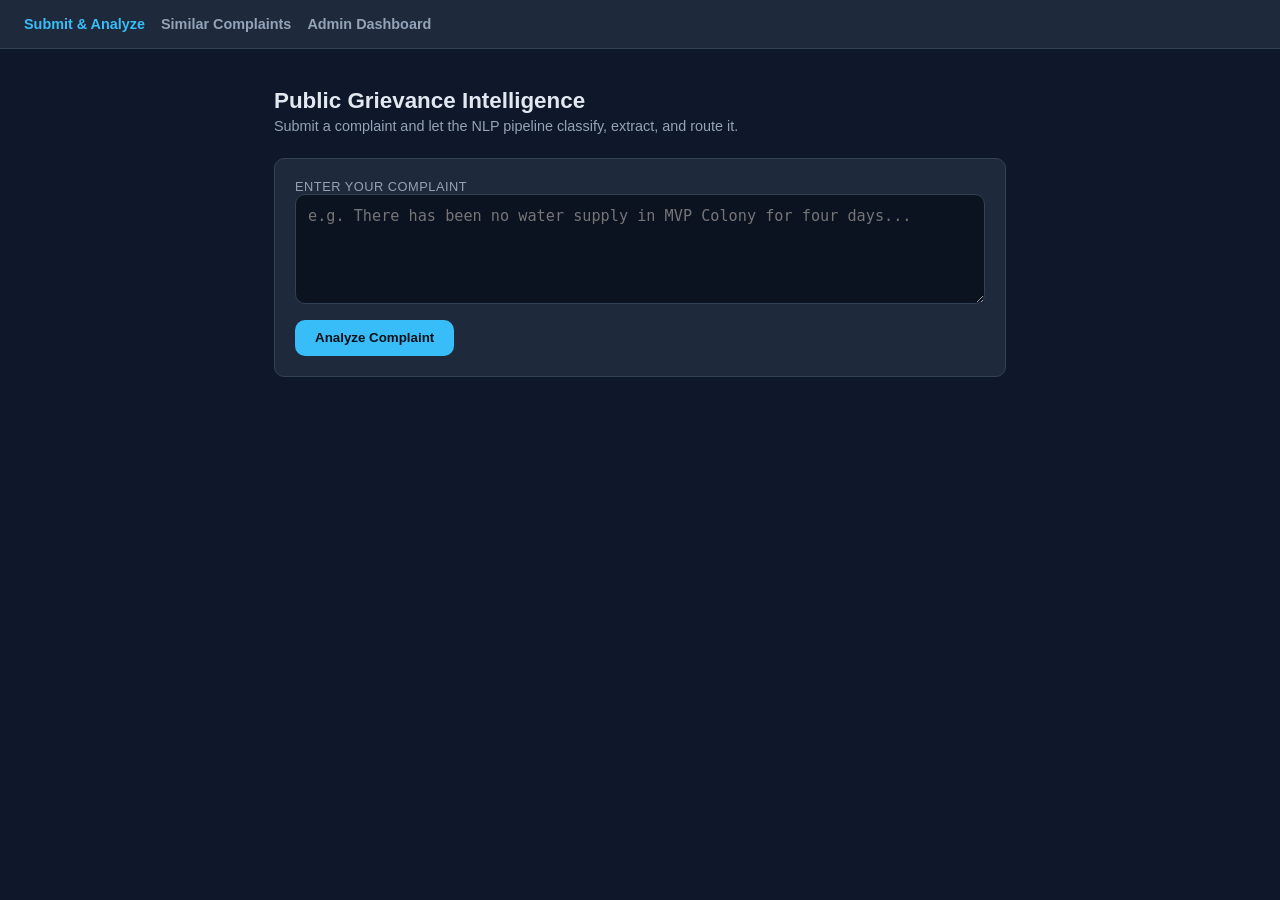
<file: frontend/index.html>
<!DOCTYPE html>
<html lang="en">
<head>
<meta charset="UTF-8">
<meta name="viewport" content="width=device-width, initial-scale=1">
<title>Public Grievance Intelligence</title>
<link rel="stylesheet" href="css/style.css">
</head>
<body>
<nav>
  <a href="index.html" class="active">Submit &amp; Analyze</a>
  <a href="similarity.html">Similar Complaints</a>
  <a href="dashboard.html">Admin Dashboard</a>
</nav>

<div class="container">
  <h1>Public Grievance Intelligence</h1>
  <div class="subtitle">Submit a complaint and let the NLP pipeline classify, extract, and route it.</div>

  <div class="card">
    <div class="label">Enter your complaint</div>
    <textarea id="complaintText" placeholder="e.g. There has been no water supply in MVP Colony for four days..."></textarea>
    <button id="analyzeBtn">Analyze Complaint</button>
    <div id="errorMsg" class="error"></div>
  </div>

  <div class="card" id="resultCard" style="display:none;">
    <div class="row">
      <div class="field">
        <div class="label">Category</div>
        <div class="value" id="resCategory">-</div>
      </div>
      <div class="field">
        <div class="label">Priority</div>
        <div class="value"><span id="resUrgency" class="badge">-</span></div>
      </div>
      <div class="field">
        <div class="label">Department</div>
        <div class="value" id="resDepartment">-</div>
      </div>
    </div>

    <div class="row">
      <div class="field">
        <div class="label">Location</div>
        <div class="value" id="resLocation">-</div>
      </div>
      <div class="field">
        <div class="label">Duration</div>
        <div class="value" id="resDuration">-</div>
      </div>
      <div class="field">
        <div class="label">Sentiment</div>
        <div class="value" id="resSentiment">-</div>
      </div>
    </div>

    <div class="field">
      <div class="label">Summary</div>
      <div class="value" id="resSummary">-</div>
    </div>

    <div class="field">
      <div class="label">Key Phrases</div>
      <div class="value" id="resKeyPhrases">-</div>
    </div>
  </div>
</div>

<script src="js/app.js"></script>
</body>
</html>
</file>
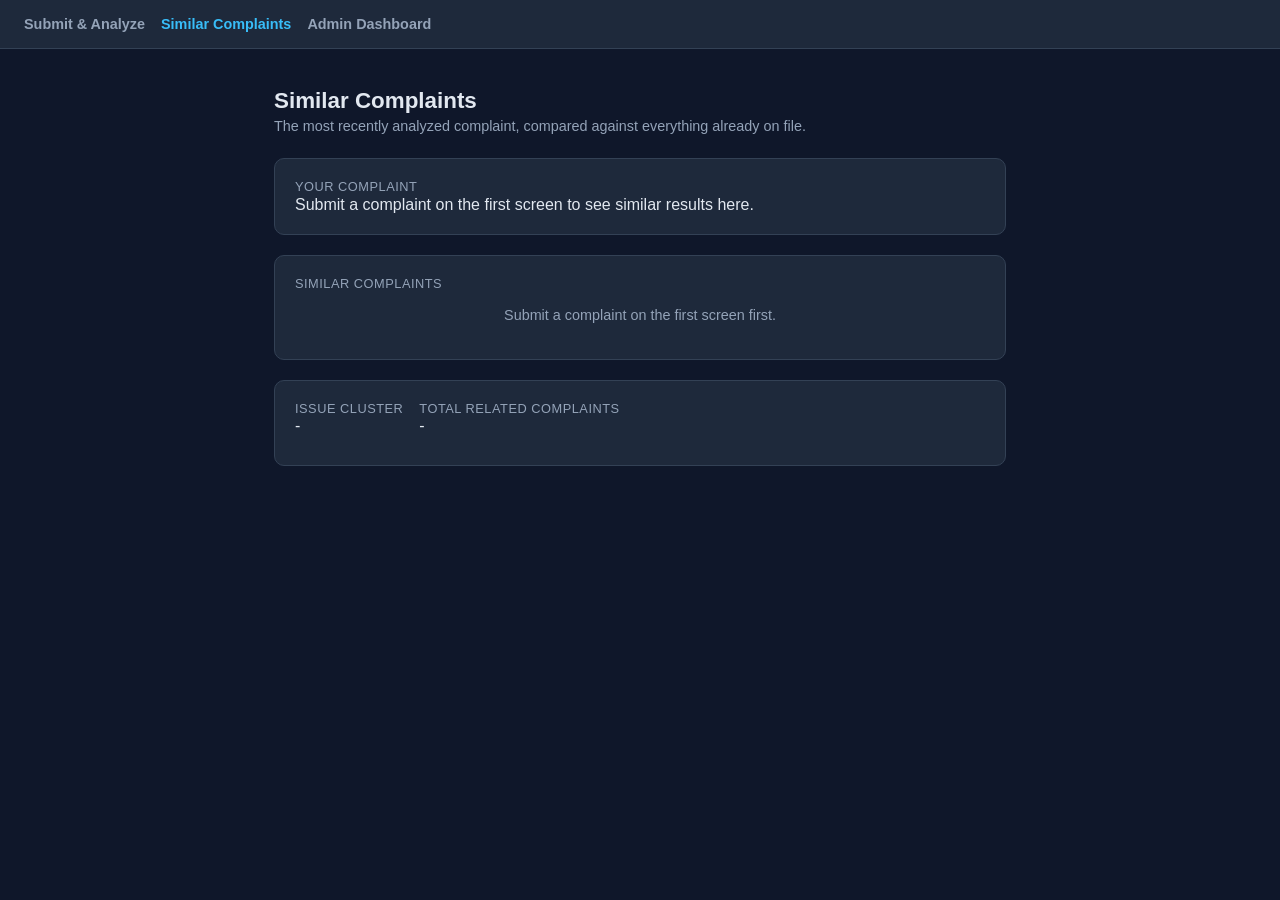
<file: frontend/similarity.html>
<!DOCTYPE html>
<html lang="en">
<head>
<meta charset="UTF-8">
<meta name="viewport" content="width=device-width, initial-scale=1">
<title>Similar Complaints</title>
<link rel="stylesheet" href="css/style.css">
</head>
<body>
<nav>
  <a href="index.html">Submit &amp; Analyze</a>
  <a href="similarity.html" class="active">Similar Complaints</a>
  <a href="dashboard.html">Admin Dashboard</a>
</nav>

<div class="container">
  <h1>Similar Complaints</h1>
  <div class="subtitle">The most recently analyzed complaint, compared against everything already on file.</div>

  <div class="card">
    <div class="label">Your complaint</div>
    <div class="value" id="yourComplaint">Submit a complaint on the first screen to see similar results here.</div>
  </div>

  <div class="card">
    <div class="label">Similar complaints</div>
    <div id="similarList"><div class="empty">No data yet.</div></div>
  </div>

  <div class="card">
    <div class="row">
      <div class="field">
        <div class="label">Issue Cluster</div>
        <div class="value" id="clusterName">-</div>
      </div>
      <div class="field">
        <div class="label">Total related complaints</div>
        <div class="value" id="relatedCount">-</div>
      </div>
    </div>
  </div>
</div>

<script src="js/similarity.js"></script>
</body>
</html>
</file>
<file: frontend/css/style.css>
:root {
  --bg: #0f172a;
  --panel: #1e293b;
  --border: #334155;
  --text: #e2e8f0;
  --muted: #94a3b8;
  --accent: #38bdf8;
  --high: #f87171;
  --medium: #fbbf24;
  --low: #4ade80;
  --radius: 10px;
}

* { box-sizing: border-box; }

body {
  margin: 0;
  font-family: -apple-system, BlinkMacSystemFont, "Segoe UI", Roboto, sans-serif;
  background: var(--bg);
  color: var(--text);
}

nav {
  display: flex;
  gap: 1rem;
  padding: 1rem 1.5rem;
  background: var(--panel);
  border-bottom: 1px solid var(--border);
}

nav a {
  color: var(--muted);
  text-decoration: none;
  font-weight: 600;
  font-size: 0.9rem;
}

nav a.active { color: var(--accent); }

.container {
  max-width: 780px;
  margin: 0 auto;
  padding: 1.5rem;
}

h1 { font-size: 1.4rem; margin-bottom: 0.25rem; }
.subtitle { color: var(--muted); margin-bottom: 1.5rem; font-size: 0.9rem; }

.card {
  background: var(--panel);
  border: 1px solid var(--border);
  border-radius: var(--radius);
  padding: 1.25rem;
  margin-bottom: 1.25rem;
}

textarea {
  width: 100%;
  min-height: 110px;
  background: #0b1220;
  color: var(--text);
  border: 1px solid var(--border);
  border-radius: var(--radius);
  padding: 0.75rem;
  font-size: 0.95rem;
  resize: vertical;
}

button {
  background: var(--accent);
  color: #041018;
  border: none;
  border-radius: var(--radius);
  padding: 0.65rem 1.25rem;
  font-weight: 700;
  cursor: pointer;
  margin-top: 0.75rem;
}

button:disabled { opacity: 0.5; cursor: not-allowed; }

.row { display: flex; gap: 1rem; flex-wrap: wrap; }
.field { margin-bottom: 0.6rem; }
.label { color: var(--muted); font-size: 0.8rem; text-transform: uppercase; letter-spacing: 0.04em; }
.value { font-size: 1rem; margin-top: 0.1rem; }

.badge {
  display: inline-block;
  padding: 0.2rem 0.6rem;
  border-radius: 999px;
  font-size: 0.75rem;
  font-weight: 700;
}
.badge.High { background: rgba(248,113,113,0.15); color: var(--high); }
.badge.Medium { background: rgba(251,191,36,0.15); color: var(--medium); }
.badge.Low { background: rgba(74,222,128,0.15); color: var(--low); }

.similar-item {
  display: flex;
  justify-content: space-between;
  padding: 0.5rem 0;
  border-bottom: 1px solid var(--border);
  font-size: 0.9rem;
}
.similar-item:last-child { border-bottom: none; }

.stat-grid {
  display: grid;
  grid-template-columns: repeat(auto-fit, minmax(120px, 1fr));
  gap: 0.75rem;
  margin-bottom: 1rem;
}
.stat {
  background: #0b1220;
  border: 1px solid var(--border);
  border-radius: var(--radius);
  padding: 0.9rem;
  text-align: center;
}
.stat .num { font-size: 1.6rem; font-weight: 800; }
.stat .lbl { color: var(--muted); font-size: 0.75rem; margin-top: 0.2rem; }

.issue {
  display: flex;
  justify-content: space-between;
  padding: 0.5rem 0.75rem;
  background: rgba(248,113,113,0.08);
  border-left: 3px solid var(--high);
  border-radius: 6px;
  margin-bottom: 0.5rem;
  font-size: 0.9rem;
}

.empty { color: var(--muted); font-size: 0.9rem; padding: 1rem 0; text-align: center; }
.error { color: var(--high); font-size: 0.9rem; }
canvas { max-width: 100%; }
</file>
